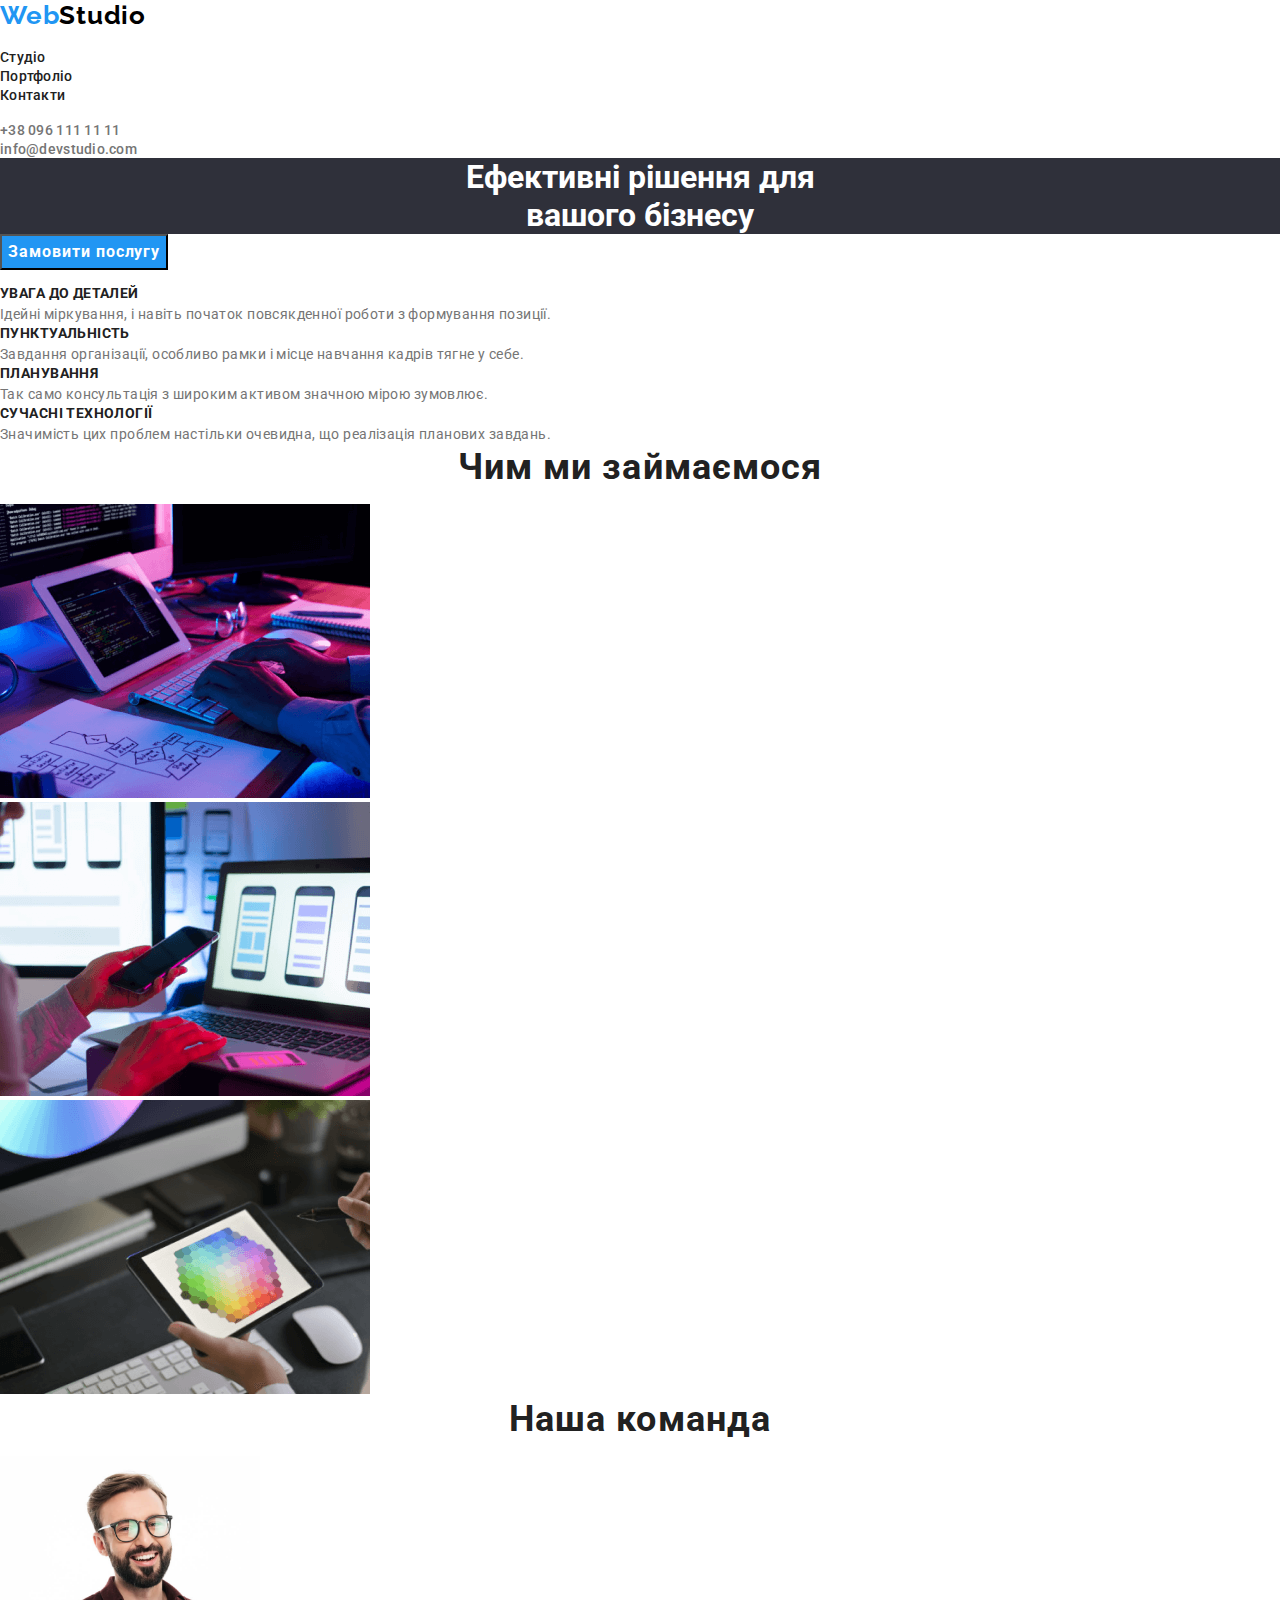
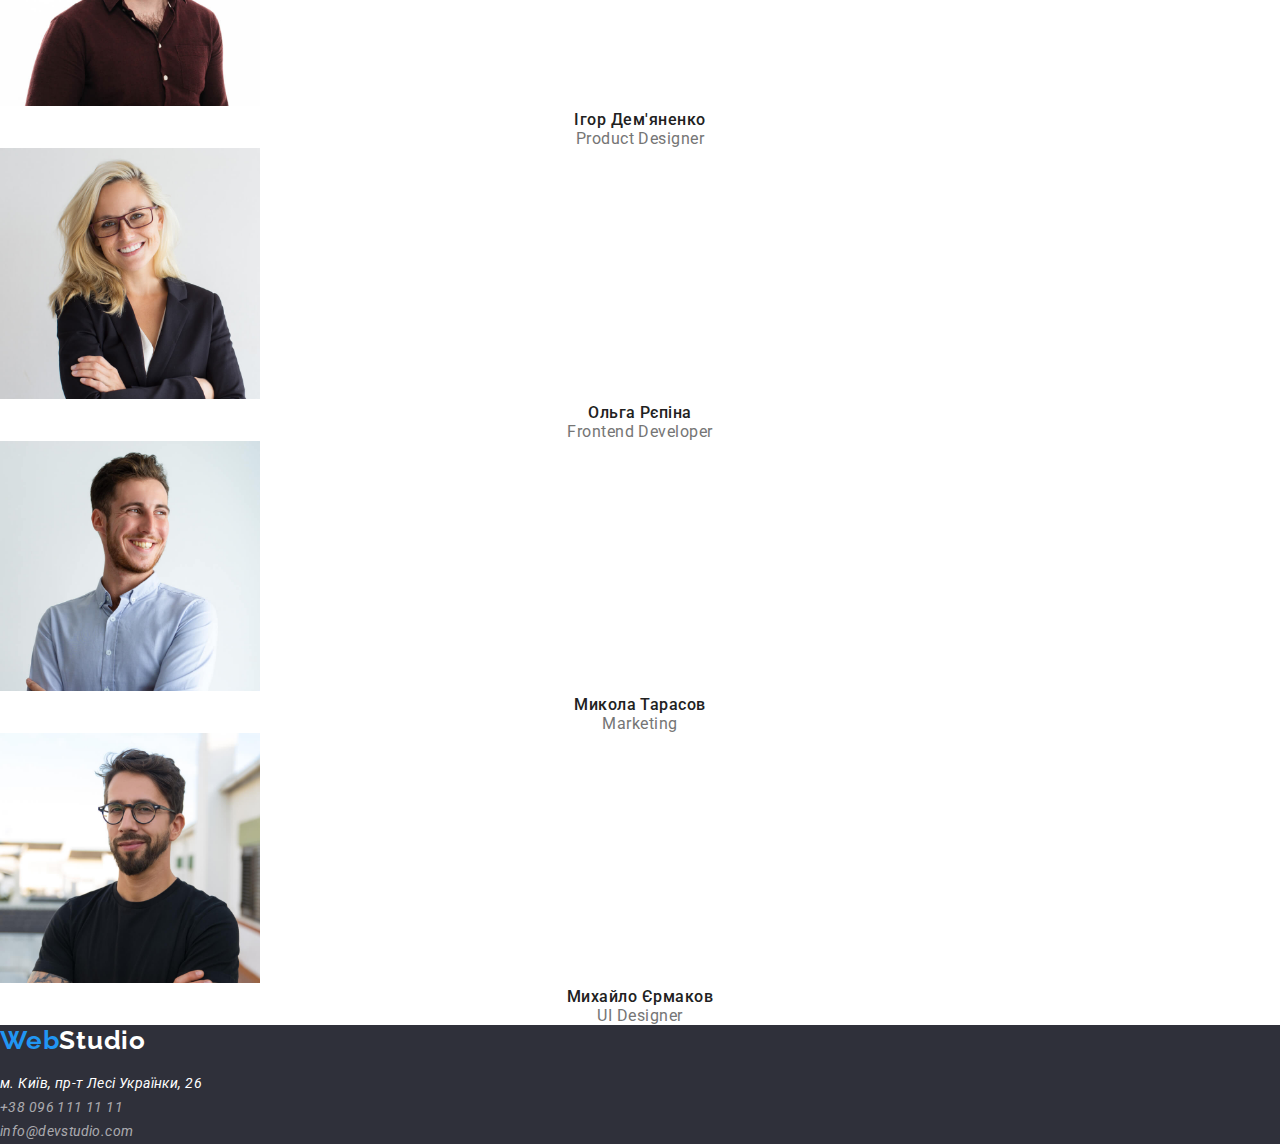
<file: index.html>
<!DOCTYPE html>
<html lang="uk">
<head>
    <meta charset="UTF-8">
    <meta http-equiv="X-UA-Compatible" content="IE=edge">
    <meta name="viewport" content="width=device-width, initial-scale=1.0">
    <title>Вебстудія</title>
    <link rel="preconnect" href="https://fonts.googleapis.com">
    <link rel="preconnect" href="https://fonts.gstatic.com" crossorigin>
    <link href="https://fonts.googleapis.com/css2?family=Raleway:wght@700&family=Roboto:wght@400;500;700;900&display=swap" rel="stylesheet">
    <link rel="stylesheet" href="./css/styles.css"/>
</head>
<body>
    <header class="top-header">
        <nav class="main-nav">
        <a class="logo" href="./index.html"><span>Web</span>Studio</a>
        <ul>
        <li><a class="nav-item" href="">Студіо</a></li>
        <li><a class="nav-item" href="">Портфоліо</a></li>
        <li><a class="nav-item" href="">Контакти</a></li>
        </ul>
        </nav>
        <ul>
            <li><a class="contacts" href="tel:+380961111111">+38 096 111 11 11</a></li>
            <li><a class="contacts" href="mailto:info@devstudio.com">info@devstudio.com</a></li>
        </ul>
    </header>
    <h1 class="title">Ефективні рішення для<br> вашого бізнесу</h1>
    <button class="main-button" type="button">Замовити послугу</button>
    <main>
    <section>
        <h2 hidden>Принципи роботи</h2>
        <ul>
            <li><h3 class="menu">УВАГА ДО ДЕТАЛЕЙ</h3>
            <p class="menu-description">Ідейні міркування, і навіть початок повсякденної роботи з формування позиції.</p></li>
            <li><h3 class="menu">ПУНКТУАЛЬНІСТЬ</h3>
            <p class="menu-description">Завдання організації, особливо рамки і місце навчання кадрів тягне у себе.</p></li>
            <li><h3 class="menu">ПЛАНУВАННЯ</h3>
            <p class="menu-description">Так само консультація з широким активом значною мірою зумовлює.</p>
            <li><h3 class="menu">СУЧАСНІ ТЕХНОЛОГІЇ</h3>
            <p class="menu-description">Значимість цих проблем настільки очевидна, що реалізація планових завдань.</p></li>
        </ul>
    </section>
    <section>
    <h3 class="info">Чим ми займаємося</h3>
    <ul>
        <li><img src="./images/optim_size/box1.png" alt="Комп'ютер" width="370"></li>
        <li><img src="./images/optim_size/box2.png" alt="Телефони" width="370"></li>
        <li><img src="./images/optim_size/box3.png" alt="Планшет" width="370"></li>
    </ul>
    </section>
    <section>
    <h3 class="info">Наша команда</h3>
    <ul>
        <li>
        <img src="./images/optim_size/img1.jpg" alt="Фото Ігор Дем'яненко" width="260">
        <h3 class="member">Ігор Дем'яненко</h3>
        <p class="member-description" lang="en">Product Designer</p>
        </li>
        <li>
        <img src="./images/optim_size/img2.jpg" alt="Фото Ольга Рєпіна" width="260">
        <h3 class="member">Ольга Рєпіна</h3>
        <p class="member-description" lang="en">Frontend Developer</p>
        </li>
        <li>
        <img src="./images/optim_size/img3.jpg" alt="Фото Микола Тарасов" width="260">
        <h3 class="member">Микола Тарасов</h3>
        <p class="member-description" lang="en">Marketing</p>
        </li>
        <li>
        <img src="./images/optim_size/img4.jpg" alt="Фото Михайло Єрмаков" width="260">
        <h3 class="member">Михайло Єрмаков</h3>
        <p class="member-description" lang="en">UI Designer</p>
        </li>
        
    </ul>
    </section>
    </main>
    <footer>
        <a class="logo-footer" href="./index.html"><span>Web</span>Studio</a>
        <address>
            <ul>
            <li><a class="adress" href="https://goo.gl/maps/9Lem4hvEtRov5jtA8"
             target="_blank"
             rel="nooppener noreferrer"
             >м. Київ, пр-т Лесі Українки, 26</a></li>
            <li><a class="contacts-footer" href="tel:+380961111111">+38 096 111 11 11</a></li>
            <li><a class="contacts-footer" href="mailto:info@devstudio.com">info@devstudio.com</a></li>
        </ul>
    </address>    
    </footer>
</body>
</html>
</file>
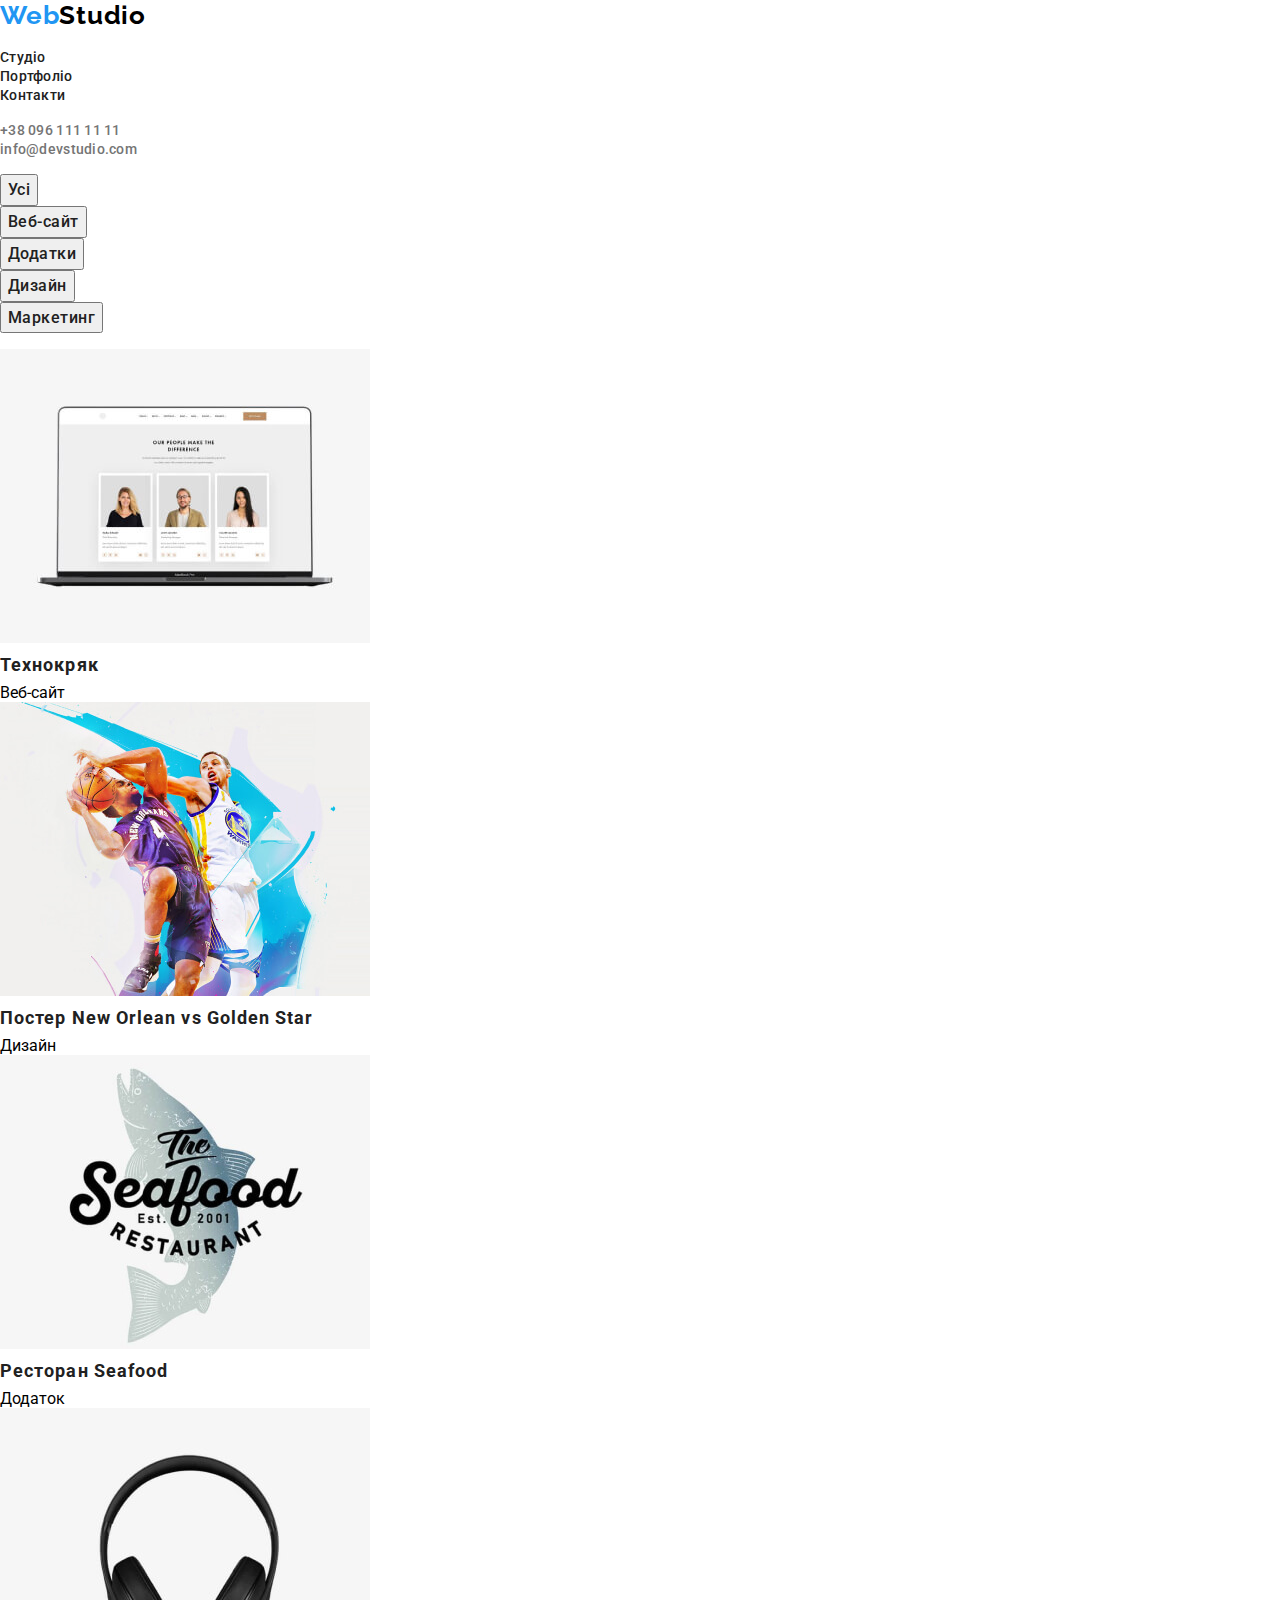
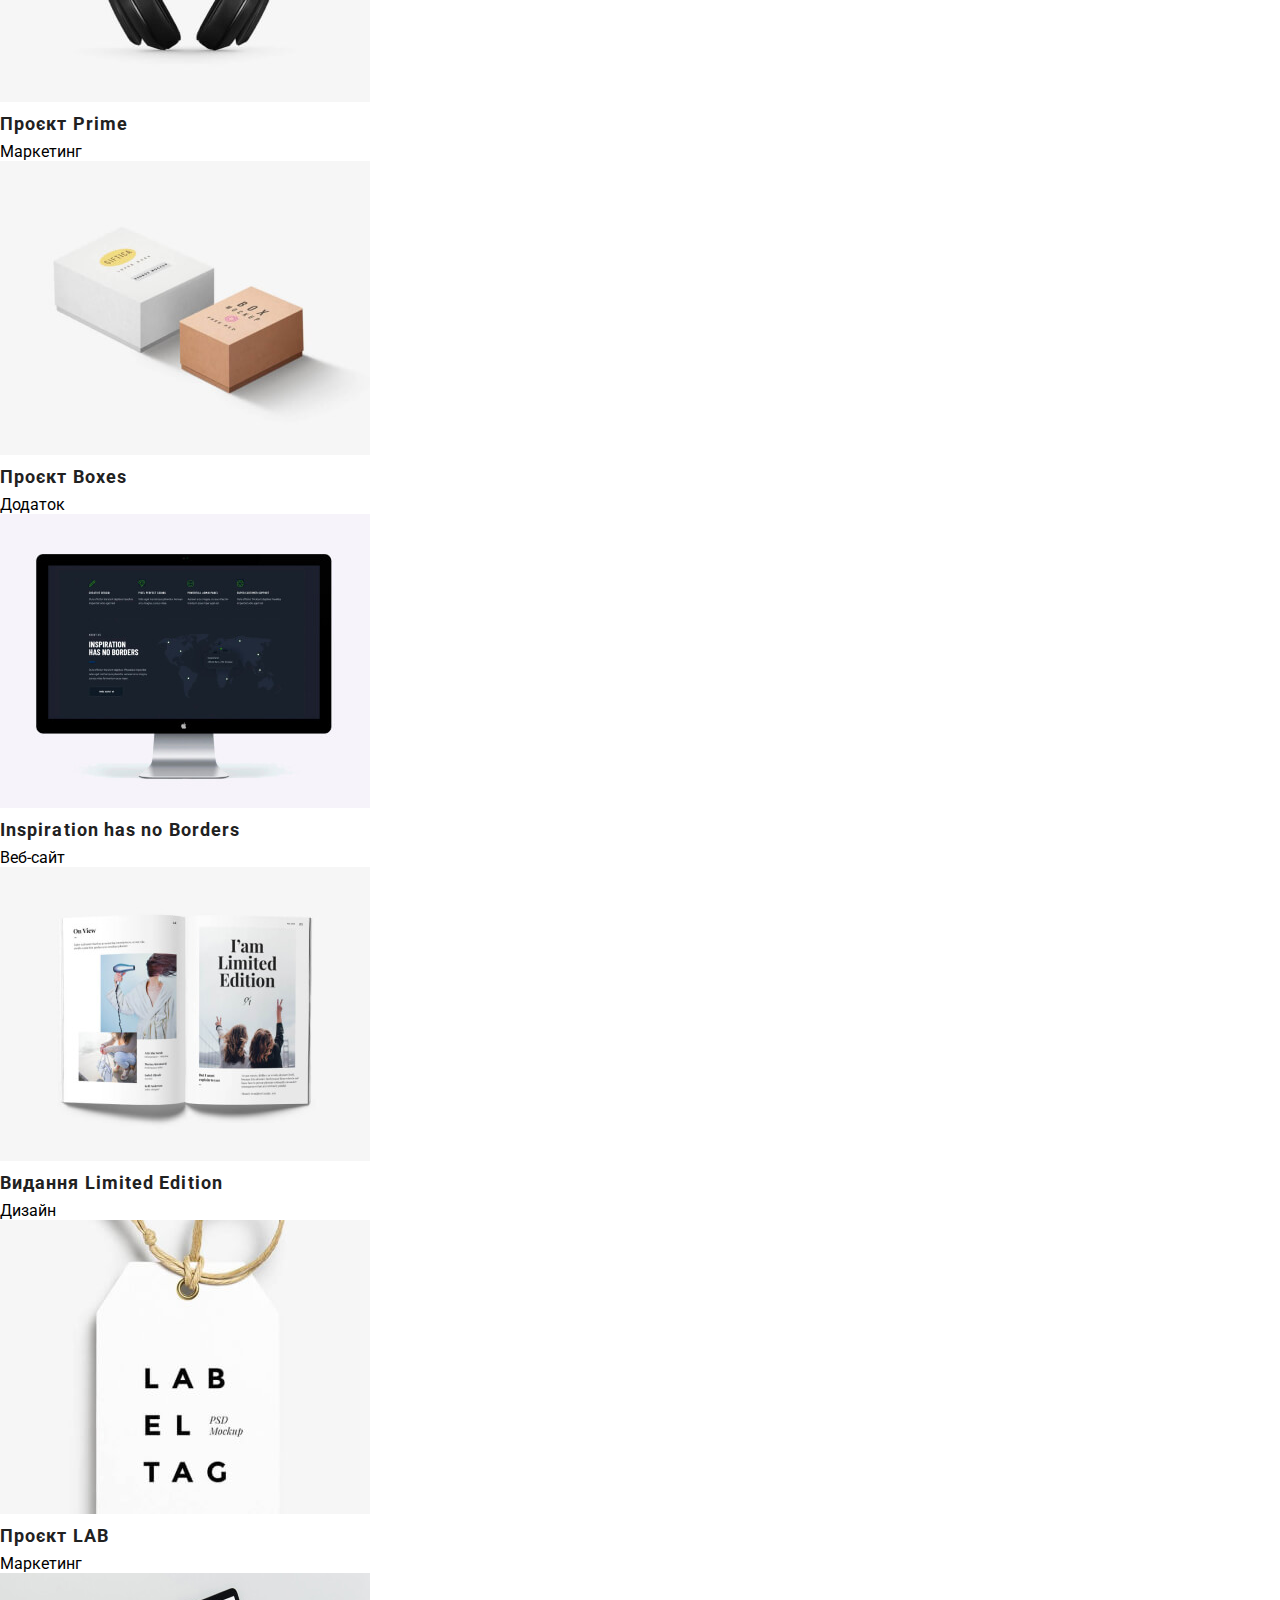
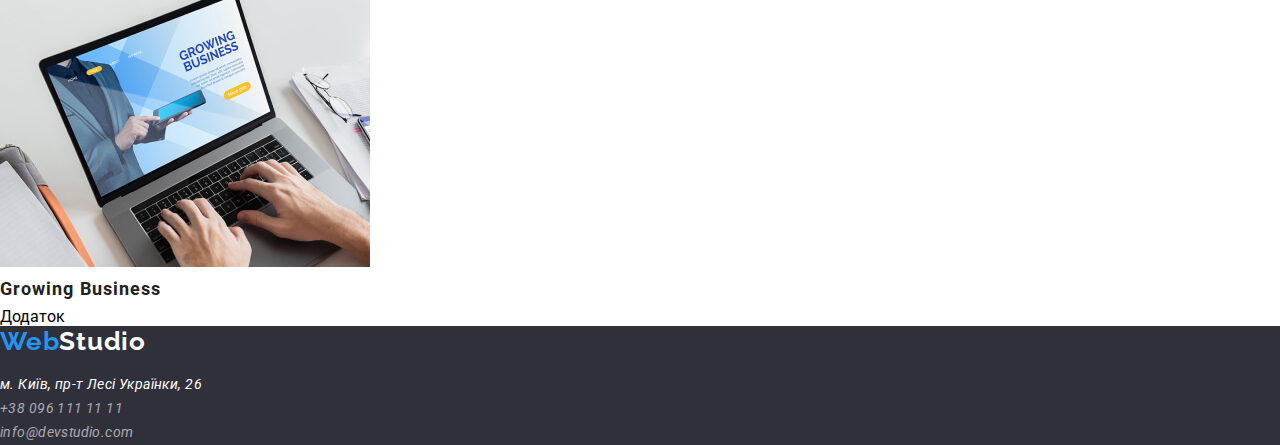
<file: portfolio.html>
<!DOCTYPE html>
<html lang="uk">
<head>
    <meta charset="UTF-8">
    <meta http-equiv="X-UA-Compatible" content="IE=edge">
    <meta name="viewport" content="width=device-width, initial-scale=1.0">
    <title>Вебстудія</title>
    <link rel="preconnect" href="https://fonts.googleapis.com">
    <link rel="preconnect" href="https://fonts.gstatic.com" crossorigin>
    <link href="https://fonts.googleapis.com/css2?family=Raleway:wght@700&family=Roboto:wght@400;500;700;900&display=swap" rel="stylesheet">
    <link rel="stylesheet" href="./css/styles.css"/>
</head>
<body>
    <header class="top-header">
        <nav class="main-nav">
        <a class="logo" href="./index.html"><span>Web</span>Studio</a>
        <ul>
        <li><a class="nav-item" href="">Студіо</a></li>
        <li><a class="nav-item" href="">Портфоліо</a></li>
        <li><a class="nav-item" href="">Контакти</a></li>
        </ul>
        </nav>
        <ul>
            <li><a class="contacts" href="tel:+380961111111">+38 096 111 11 11</a></li>
            <li><a class="contacts" href="mailto:info@devstudio.com">info@devstudio.com</a></li>
        </ul>
    </header>
<main>
    <section>
        <ul>
            <li><button class="button-filter" type="button">Усі</button></li>
            <li><button class="button-filter" type="button">Веб-сайт</button></li>
            <li><button class="button-filter" type="button">Додатки</button></li>
            <li><button class="button-filter" type="button">Дизайн</button></li>
            <li><button class="button-filter" type="button">Маркетинг</button></li>
            </ul>
        <ul>
            <li>
            <img src="./images/optim_size/page2/img2(1).jpg" alt="Фото Вебсайту Технокряк" width="370">
            <h3 class="item">Технокряк</h3>
            <p class="item-descriptio">Веб-сайт</p>
            </li>
            <li>
            <img src="./images/optim_size/page2/img2(2).jpg" alt="Фото порстера" width="370">
            <h3 class="item">Постер New Orlean vs Golden Star</h3>
            <p class="item-descriptio">Дизайн</p>
            </li>
            <li>
            <img src="./images/optim_size/page2/img2(3).jpg" alt="Логотип ресторана" width="370">
            <h3 class="item">Ресторан Seafood</h3>
            <p class="item-descriptio">Додаток</p>
            </li>
            <li>
            <img src="./images/optim_size/page2/img2(4).jpg" alt="Фото навушників" width="370">
            <h3 class="item">Проєкт Prime</h3>
            <p class="item-descriptio">Маркетинг</p>
            </li>
            <li>
            <img src="./images/optim_size/page2/img2(5).jpg" alt="Фото боксів" width="370">
            <h3 class="item">Проєкт Boxes</h3>
            <p class="item-descriptio">Додаток</p>
            </li>
            <li>
            <img src="./images/optim_size/page2/img2(6).jpg" alt="Фото комп'ютеру" width="370">
            <h3 class="item" lang="en">Inspiration has no Borders</h3>
            <p class="item-descriptio">Веб-сайт</p>
            </li>
            <li>
            <img src="./images/optim_size/page2/img2(7).jpg" alt="Фото книги" width="370">
            <h3 class="item">Видання Limited Edition</h3>
            <p class="item-descriptio">Дизайн</p>
            </li>
            <li>
            <img src="./images/optim_size/page2/img2(8).jpg" alt="Фото тегу" width="370">
            <h3 class="item">Проєкт LAB</h3>
            <p class="item-descriptio">Маркетинг</p>
            </li>
            <li>
            <img src="./images/optim_size/page2/img2(9).jpg" alt="Фото ноутбуку" width="370">
            <h3 class="item" lang="en">Growing Business</h3>
            <p class="item-descriptio">Додаток</p>
            </li>                
        </ul>
        </section>
        </main>
        <footer>
            <a class="logo-footer" href="./index.html"><span>Web</span>Studio</a>
            <address>
                <ul>
                <li><a class="adress" href="https://goo.gl/maps/9Lem4hvEtRov5jtA8"
                 target="_blank"
                 rel="nooppener noreferrer"
                 >м. Київ, пр-т Лесі Українки, 26</a></li>
                <li><a class="contacts-footer" href="tel:+380961111111">+38 096 111 11 11</a></li>
                <li><a class="contacts-footer" href="mailto:info@devstudio.com">info@devstudio.com</a></li>
            </ul>
        </address>    
        </footer>
    </body>
    </html>
</file>
<file: css/styles.css>
ul {list-style: none;}
a {text-decoration: none;}
h1, h2, h3, h4, p {margin-top: 0;
margin-bottom: 0;}
body {margin: 0;}
ul {
 padding-left: 0;
 padding-top: 0;
 margin-bottom: 0;}
button {cursor: pointer;}

body 
{
font-family:'Roboto'; sans-serif;
color: #000000;
}
/* =============HEADER=================== */
span{color: #2196F3;}

.logo   
{
font-family: 'Raleway';
font-weight: 700;
font-size: 26px;
line-height: 1.19;   
letter-spacing: 0.03em;
color:#000000;
}

.nav-item
{
font-family: 'Roboto'; sans-serif;
font-weight: 500;
font-size: 14px;
line-height: 1.14;
letter-spacing: 0.02em;
color: #212121;
}
.nav-item:hover, 
.nav-item:focus
{color:#2196F3;}

.contacts
{
font-family: 'Roboto'; ans-serif;
font-weight: 500;
font-size: 14px;
line-height: 1.14;
letter-spacing: 0.02em;
color: #757575;
}

.contacts:hover,
.contacts:focus
{
    color:#2196F3;
}
/* ============TITLE================== */

.main-button
{ 
font-family: 'Roboto'; ans-serif;
font-weight: 700;
font-size: 16px;
line-height: 1.87;
display: flex;
align-items: center;
text-align: center;
letter-spacing: 0.06em;
color: #FFFFFF;
background-color: #2196F3;
}

.title 
{
text-align: center;    
background-color: #2F303A;
color: #FFFFFF;
}
/* ============Section MAIN============== */
.menu
{
font-family: 'Roboto'; ans-serif;
font-weight: 700;
font-size: 14px;
line-height: 1.14;
letter-spacing: 0.03em;
text-transform: uppercase;
color: #212121;
}
.menu-description
{
font-family: 'Roboto'; ans-serif;
font-style: normal;
font-weight: 400;
font-size: 14px;
line-height: 24px;   
letter-spacing: 0.03em;   
color: #757575;
}
/* ==========Section Our TEAM========== */
.info
{
font-family: 'Roboto'; ans-serif;
font-weight: 700;
font-size: 36px;
line-height: 1.17;
text-align: center;
letter-spacing: 0.03em;
color: #212121;
}

.member
{
    font-family: 'Roboto'; ans-serif;
    font-weight: 500;
    font-size: 16px;
    line-height: 1.19;   
    text-align: center;
    letter-spacing: 0.03em;
    color: #212121;
}
.member-description
{
    font-family: 'Roboto'; ans-serif;
    font-weight: 400;
    font-size: 16px;
    line-height: 19px;
    text-align: center;
    letter-spacing: 0.03em;
    color: #757575;
}
/* ==========FOOTER================= */
footer { background: #2F303A;}
.logo-footer 
{
font-family: 'Raleway'; ans-serif;
font-weight: 700;
font-size: 26px;
line-height: 1.19;
letter-spacing: 0.03em;
color: #FFFFFF;
}
.adress 
{
font-family: 'Roboto'; ans-serif;
font-weight: 400;
font-size: 14px;
line-height: 1.71;
letter-spacing: 0.03em;
color: #FFFFFF;
}
.contacts-footer
{
font-family: 'Roboto'; ans-serif;
font-weight: 400;
font-size: 14px;
line-height: 1.71;
letter-spacing: 0.03em;
color: rgba(255, 255, 255, 0.6);
}
/* =========Main part Page 2=========== */
.button-filter
{
font-family: 'Roboto'; ans-serif;
font-weight: 500;
font-size: 16px;
line-height: 1.62;
text-align: center;
letter-spacing: 0.03em;
color: #212121;
}
.button-filter:hover,
.button-filter:focus
{
font-family: 'Roboto'; ans-serif;
font-weight: 500;
font-size: 16px;
line-height: 1.62;
text-align: center;
letter-spacing: 0.03em;
color: #FFFFFF;
background-color: #2196F3;
}

.item
{
font-family: 'Roboto'; ans-serif;
font-weight: 700;
font-size: 18px;
line-height: 2;
letter-spacing: 0.06em;
color: #212121;    
}
.item-description 
{
font-family: 'Roboto'; ans-serif;
font-style: normal;
font-weight: 400;
font-size: 16px;
line-height: 1.88;
letter-spacing: 0.03em;    
color: #757575;
}
</file>
